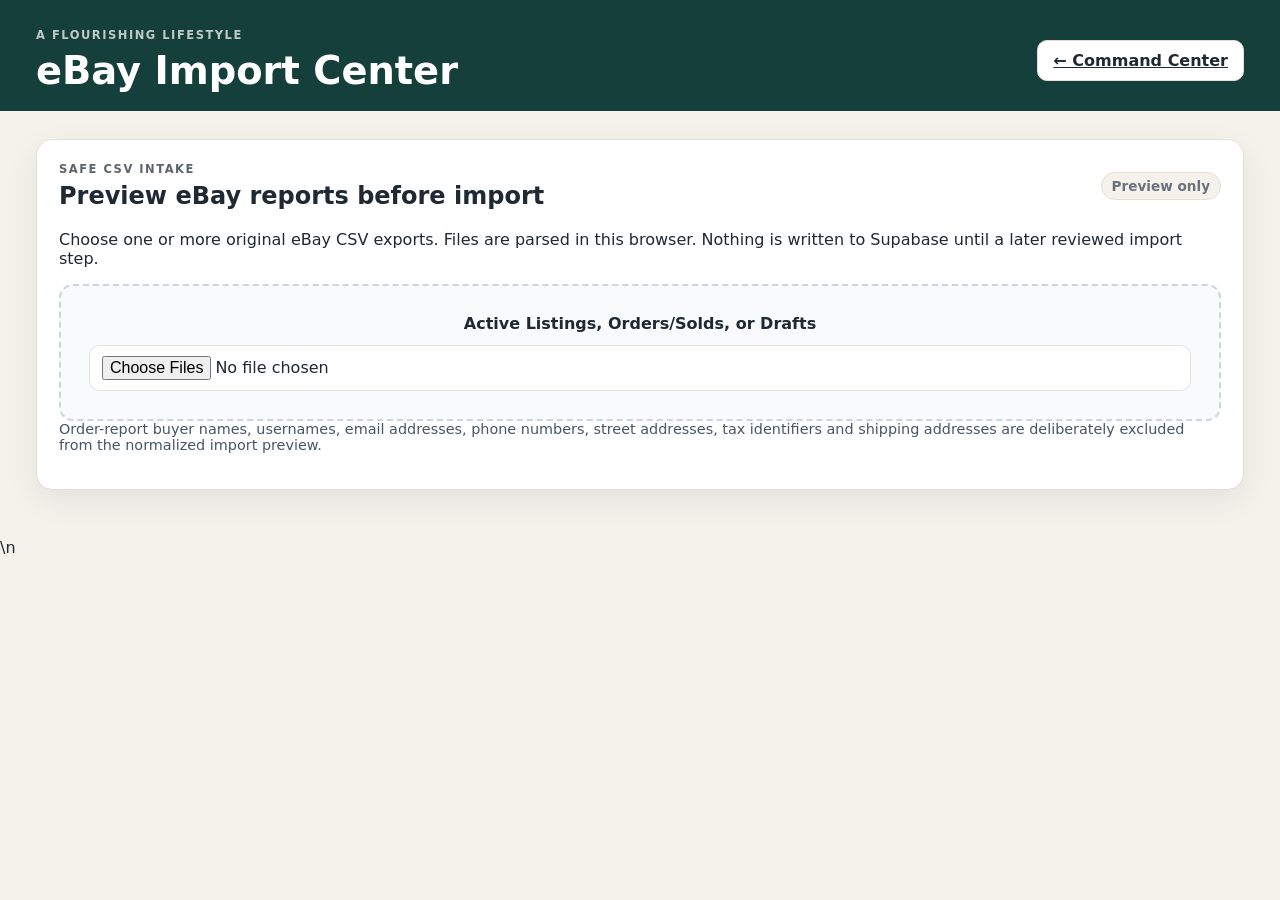
<file: ebay-import-preview.html>
<!DOCTYPE html>
<html lang="en">
<head>
<meta charset="UTF-8"><meta name="viewport" content="width=device-width,initial-scale=1">
<title>eBay Import Center — Reseller Command Center</title>
<link rel="stylesheet" href="styles.css?v=20260920-ebayimport1">
<style>
.import-drop{border:2px dashed #cbd5e1;border-radius:14px;padding:28px;text-align:center;background:#f8fafc}
.import-drop input{margin-top:12px}.import-summary{display:grid;grid-template-columns:repeat(auto-fit,minmax(140px,1fr));gap:12px;margin:18px 0}
.import-stat{padding:16px;border:1px solid #e2e8f0;border-radius:12px;background:#fff}.import-stat strong{display:block;font-size:1.7rem}
.import-note{padding:12px 14px;border-radius:10px;background:#fff7ed;border:1px solid #fed7aa}
.import-actions{display:flex;gap:10px;align-items:center;flex-wrap:wrap;margin-top:16px}
#commitImportBtn[disabled]{opacity:.5;cursor:not-allowed}.privacy-note{font-size:.9rem;color:#475569}
</style>
</head>
<body>
<header class="topbar"><div><p class="eyebrow">A Flourishing Lifestyle</p><h1>eBay Import Center</h1></div><div class="header-actions"><a class="secondary" href="index.html#marketplaces">← Command Center</a></div></header>
<main>
<section class="panel">
<div class="panel-heading"><div><p class="eyebrow">Safe CSV Intake</p><h2>Preview eBay reports before import</h2></div><span class="connection-pill">Preview only</span></div>
<p>Choose one or more original eBay CSV exports. Files are parsed in this browser. Nothing is written to Supabase until a later reviewed import step.</p>
<div class="import-drop"><strong>Active Listings, Orders/Solds, or Drafts</strong><br><input id="ebayFiles" type="file" accept=".csv,text/csv" multiple></div>
<p class="privacy-note">Order-report buyer names, usernames, email addresses, phone numbers, street addresses, tax identifiers and shipping addresses are deliberately excluded from the normalized import preview.</p>
</section>
<section class="panel" id="resultsPanel" hidden>
<div class="panel-heading"><div><p class="eyebrow">Reconciliation Preview</p><h2>What the importer found</h2></div><span id="reportCount" class="connection-pill">0 files</span></div>
<p class="privacy-note">Cloud comparison: <strong id="cloudReference">Checking…</strong></p>\n<div class="import-summary">
<div class="import-stat"><span>Active</span><strong id="activeCount">0</strong></div>
<div class="import-stat"><span>Sold orders</span><strong id="soldCount">0</strong></div>
<div class="import-stat"><span>Drafts</span><strong id="draftCount">0</strong></div>
<div class="import-stat"><span>Unique eBay item IDs</span><strong id="itemIdCount">0</strong></div>\n<div class="import-stat"><span>Likely/already matched</span><strong id="matchedCount">0</strong></div>\n<div class="import-stat"><span>Needs review</span><strong id="reviewCount">0</strong></div>\n<div class="import-stat"><span>New candidates</span><strong id="newCount">0</strong></div>
</div>
<div id="warnings"></div>
<div class="table-wrap"><table><thead><tr><th>Source</th><th>eBay ID / Draft</th><th>Title</th><th>Status</th><th>Price</th><th>Reconciliation</th><th>Best master-item match</th></tr></thead><tbody id="previewRows"></tbody></table></div>
<div class="import-actions"><button id="commitImportBtn" class="primary" disabled>Import to Supabase (locked during preview test)</button><span class="item-meta">No database writes are enabled in this build.</span></div>
</section>
</main>
<div id="toast" class="toast"></div>
<script type="module" src="supabase-config.js?v=20260918-cloud1"></script>\n<script type="module" src="ebay-import-preview.js?v=20260920-2"></script>
</body></html>
</file>
<file: styles.css>
:root {
  --bg: #f5f2ec;
  --panel: #ffffff;
  --ink: #1f2933;
  --muted: #68727d;
  --line: #e4ded5;
  --accent: #266b63;
  --accent-dark: #1d514b;
  --soft: #e9f2ef;
  --danger: #a94442;
  --shadow: 0 10px 30px rgba(31, 41, 51, 0.08);
  font-family: Inter, ui-sans-serif, system-ui, -apple-system, BlinkMacSystemFont, "Segoe UI", sans-serif;
}

* { box-sizing: border-box; }

body {
  margin: 0;
  background: var(--bg);
  color: var(--ink);
}

button, input, select, textarea { font: inherit; }

button { cursor: pointer; }

.topbar {
  display: flex;
  justify-content: space-between;
  gap: 24px;
  align-items: center;
  padding: 28px 36px 18px;
  background: #153f3a;
  color: white;
}

h1, h2, h3, p { margin-top: 0; }
h1 { margin-bottom: 0; font-size: clamp(1.7rem, 3vw, 2.5rem); }
h2 { margin-bottom: 0; }
h3 { margin-bottom: 18px; }

.eyebrow {
  margin-bottom: 6px;
  font-size: 0.72rem;
  letter-spacing: 0.13em;
  text-transform: uppercase;
  font-weight: 800;
  opacity: .72;
}

.header-actions {
  display: flex;
  gap: 10px;
  flex-wrap: wrap;
  justify-content: flex-end;
}

.primary, .secondary, .danger, .text-button, .icon-button {
  border: 0;
  border-radius: 10px;
  padding: 10px 15px;
  font-weight: 700;
}

.primary { background: var(--accent); color: white; }
.primary:hover { background: var(--accent-dark); }
.secondary { background: white; color: var(--ink); border: 1px solid var(--line); }
.danger { background: var(--danger); color: white; }
.danger.ghost { background: transparent; color: var(--danger); }
.text-button { background: transparent; color: var(--accent); padding: 4px; }
.icon-button { background: transparent; font-size: 1.8rem; padding: 0 8px; }

.tabs {
  display: flex;
  gap: 8px;
  padding: 12px 36px;
  background: #153f3a;
  overflow-x: auto;
}

.tab {
  border: 0;
  border-radius: 999px;
  padding: 9px 16px;
  background: transparent;
  color: rgba(255,255,255,.72);
  font-weight: 750;
  white-space: nowrap;
}

.tab.active {
  background: rgba(255,255,255,.14);
  color: white;
}

main { padding: 28px 36px 48px; }

.view { display: none; }
.view.active { display: block; }

.stats-grid {
  display: grid;
  grid-template-columns: repeat(6, minmax(150px, 1fr));
  gap: 14px;
  margin-bottom: 20px;
}

.stat-card, .panel {
  background: var(--panel);
  border: 1px solid var(--line);
  border-radius: 16px;
  box-shadow: var(--shadow);
}

.stat-card { padding: 18px; }
.stat-card span { display: block; color: var(--muted); font-size: .9rem; margin-bottom: 8px; }
.stat-card strong { display: block; font-size: 1.7rem; margin-bottom: 5px; }
.stat-card small { color: var(--muted); }

.dashboard-grid {
  display: grid;
  grid-template-columns: 1.2fr .8fr;
  gap: 20px;
}

.panel { padding: 22px; }
.panel.wide { grid-column: 1 / -1; }

.panel-heading, .section-toolbar {
  display: flex;
  align-items: center;
  justify-content: space-between;
  gap: 20px;
  margin-bottom: 20px;
}

.section-toolbar { align-items: flex-end; }
.section-intro { color: var(--muted); max-width: 760px; margin: 8px 0 0; line-height: 1.5; }
.compact-toolbar { margin-top: 22px; margin-bottom: 12px; }

.filters { display: flex; gap: 10px; flex-wrap: wrap; }
.filters input { min-width: 260px; }

input, select, textarea {
  width: 100%;
  border: 1px solid var(--line);
  background: white;
  border-radius: 10px;
  padding: 10px 12px;
  color: var(--ink);
}

textarea { resize: vertical; }

.table-wrap { overflow-x: auto; }
table { width: 100%; border-collapse: collapse; }
th, td {
  text-align: left;
  padding: 13px 12px;
  border-bottom: 1px solid var(--line);
  vertical-align: top;
}
th {
  font-size: .76rem;
  text-transform: uppercase;
  letter-spacing: .05em;
  color: var(--muted);
}
td { font-size: .93rem; }
tr:last-child td { border-bottom: 0; }

.item-title { font-weight: 750; }
.item-meta { color: var(--muted); font-size: .8rem; margin-top: 3px; }

.badge {
  display: inline-block;
  padding: 5px 9px;
  border-radius: 999px;
  background: var(--soft);
  color: var(--accent-dark);
  font-size: .76rem;
  font-weight: 800;
  margin: 2px 4px 2px 0;
}

.badge.sold { background: #e8f4ea; color: #2a6738; }
.badge.unlisted { background: #f3eee7; color: #755f42; }
.badge.not-for-sale { background: #e9e4f5; color: #5b4a8a; }
.badge.scout-meets-target { background: #dff2e5; color: #1f6b3a; }
.badge.scout-needs-research { background: #fff1cc; color: #795b00; }
.badge.scout-below-target { background: #f5e6df; color: #8b442a; }
.badge.scout-pass { background: #eceff1; color: #58636d; }

.scout-summary {
  display: grid;
  grid-template-columns: repeat(4, minmax(160px, 1fr));
  gap: 14px;
  margin: 20px 0;
}

.scout-guide {
  display: flex;
  justify-content: space-between;
  align-items: center;
  gap: 20px;
  background: var(--soft);
  box-shadow: none;
}
.scout-guide strong { display: block; margin-bottom: 5px; }
.scout-guide span { color: var(--muted); line-height: 1.45; }

.scout-listing-cell { display: flex; align-items: flex-start; gap: 11px; min-width: 260px; }
.scout-listing-cell img {
  width: 62px;
  height: 62px;
  object-fit: cover;
  border-radius: 9px;
  background: var(--soft);
}
.scout-listing-cell a { color: var(--ink); text-decoration: none; }
.scout-listing-cell a:hover { color: var(--accent); text-decoration: underline; }

.opportunity-source {
  display: flex;
  align-items: center;
  gap: 12px;
  padding: 12px;
  margin-bottom: 18px;
  border: 1px solid var(--line);
  border-radius: 12px;
  background: var(--soft);
}
.opportunity-source img { width: 70px; height: 70px; object-fit: cover; border-radius: 10px; }
.opportunity-source a { color: var(--accent-dark); }
.live-calculation {
  display: flex;
  flex-wrap: wrap;
  align-items: center;
  gap: 12px 22px;
  margin-top: 18px;
  padding: 14px;
  border-radius: 12px;
  background: var(--soft);
}
.button-link { display: inline-flex; align-items: center; text-decoration: none; }

.bar-list { display: grid; gap: 16px; }
.bar-row { display: grid; gap: 7px; }
.bar-meta { display: flex; justify-content: space-between; font-size: .9rem; }
.bar-track { height: 10px; border-radius: 999px; background: #eee9e1; overflow: hidden; }
.bar-fill { height: 100%; border-radius: inherit; background: var(--accent); }

.attention-list { display: grid; gap: 10px; }
.attention-item {
  padding: 13px;
  border: 1px solid var(--line);
  border-radius: 12px;
}
.attention-item strong { display: block; margin-bottom: 4px; }
.attention-item span { color: var(--muted); font-size: .86rem; }

.marketplace-grid {
  display: grid;
  grid-template-columns: repeat(3, minmax(220px, 1fr));
  gap: 18px;
}

.marketplace-card {
  padding: 20px;
  border-radius: 16px;
  background: white;
  border: 1px solid var(--line);
  box-shadow: var(--shadow);
}

.marketplace-card .status-line {
  display: flex;
  justify-content: space-between;
  gap: 10px;
  margin: 16px 0;
  color: var(--muted);
  font-size: .9rem;
}

.connection-pill {
  display: inline-block;
  padding: 5px 9px;
  border-radius: 999px;
  font-size: .75rem;
  font-weight: 800;
  background: #f3eee7;
  color: #755f42;
}

.connection-pill.ready { background: #e8f4ea; color: #2a6738; }

.settings-grid {
  display: grid;
  grid-template-columns: 1fr 1fr;
  gap: 20px;
}
.settings-grid .wide { grid-column: 1 / -1; }
.settings-grid label { display: grid; gap: 7px; margin-bottom: 16px; font-weight: 700; }
.input-suffix { display: flex; align-items: center; gap: 8px; }
.input-suffix span { color: var(--muted); }
.stack { display: grid; gap: 10px; }
.roadmap { display: grid; gap: 12px; }
.roadmap div {
  display: grid;
  grid-template-columns: 110px 1fr;
  gap: 16px;
  padding: 12px 0;
  border-bottom: 1px solid var(--line);
}
.roadmap div:last-child { border-bottom: 0; }

dialog {
  width: min(860px, calc(100vw - 28px));
  max-height: calc(100vh - 28px);
  border: 0;
  border-radius: 18px;
  padding: 0;
  box-shadow: 0 25px 70px rgba(0,0,0,.3);
}
dialog::backdrop { background: rgba(12, 26, 24, .58); }
dialog form { padding: 24px; }
.dialog-heading {
  display: flex;
  justify-content: space-between;
  align-items: flex-start;
  margin-bottom: 20px;
}
.form-grid {
  display: grid;
  grid-template-columns: 1fr 1fr;
  gap: 15px;
}
.form-grid label {
  display: grid;
  gap: 7px;
  font-weight: 700;
  font-size: .9rem;
}
.span-2 { grid-column: 1 / -1; }
fieldset {
  border: 1px solid var(--line);
  border-radius: 12px;
  padding: 12px;
}
legend { font-weight: 800; padding: 0 6px; }
.checkbox-grid {
  display: grid;
  grid-template-columns: repeat(3, 1fr);
  gap: 8px;
}
.checkbox-grid label {
  display: flex;
  align-items: center;
  gap: 8px;
  font-weight: 600;
}
.checkbox-grid input { width: auto; }
.dialog-actions {
  display: flex;
  justify-content: space-between;
  margin-top: 22px;
  gap: 12px;
}
.dialog-actions > div { display: flex; gap: 10px; }

.toast {
  position: fixed;
  right: 22px;
  bottom: 22px;
  background: #183f3a;
  color: white;
  padding: 12px 16px;
  border-radius: 10px;
  opacity: 0;
  transform: translateY(12px);
  pointer-events: none;
  transition: .2s ease;
}
.toast.show { opacity: 1; transform: translateY(0); }

.empty {
  color: var(--muted);
  padding: 24px 4px;
}

.file-label { display: inline-flex; align-items: center; }

@media (max-width: 1180px) {
  .stats-grid { grid-template-columns: repeat(3, 1fr); }
}

@media (max-width: 820px) {
  .topbar, .section-toolbar { align-items: stretch; flex-direction: column; }
  .header-actions { justify-content: flex-start; }
  main, .topbar, .tabs { padding-left: 18px; padding-right: 18px; }
  .dashboard-grid, .settings-grid { grid-template-columns: 1fr; }
  .panel.wide, .settings-grid .wide { grid-column: auto; }
  .marketplace-grid { grid-template-columns: 1fr; }
  .scout-summary { grid-template-columns: 1fr 1fr; }
}

@media (max-width: 620px) {
  .stats-grid { grid-template-columns: 1fr 1fr; }
  .form-grid { grid-template-columns: 1fr; }
  .span-2 { grid-column: auto; }
  .checkbox-grid { grid-template-columns: 1fr 1fr; }
  .dialog-actions { flex-direction: column-reverse; }
  .dialog-actions > div { flex-direction: column; }
  .scout-summary { grid-template-columns: 1fr; }
  .scout-guide { align-items: flex-start; }
}


/* Authentication gate for the Supabase-backed Command Center. */
.auth-gate { min-height: 100vh; display: grid; place-items: center; padding: 24px; background: var(--bg); }
.auth-gate[hidden] { display: none !important; }
#appShell[hidden] { display: none !important; }
.auth-card { width: min(430px, 100%); display: grid; gap: 16px; padding: 30px; background: var(--panel); border: 1px solid var(--line); border-radius: 18px; box-shadow: var(--shadow); }
.auth-card h1 { color: var(--ink); }
.auth-card label { display: grid; gap: 7px; font-weight: 700; }
.auth-copy, .auth-message { color: var(--muted); margin-bottom: 0; }
.auth-message.error { color: var(--danger); }
.password-wrap { position: relative; display: block; }
.password-wrap input { width: 100%; padding-right: 64px; }
.password-toggle { position: absolute; right: 8px; top: 50%; transform: translateY(-50%); background: none; border: none; color: var(--accent); font-weight: 700; font-size: 0.85rem; cursor: pointer; padding: 4px 6px; }
.password-toggle:hover { text-decoration: underline; }
.link-button { background: none; border: none; color: var(--accent); font-weight: 600; cursor: pointer; padding: 4px; font-size: 0.95rem; }
.link-button:hover { text-decoration: underline; }
.link-button:disabled { opacity: 0.6; cursor: default; }


/* Cloud connection status */
.status-line { display: flex; align-items: center; justify-content: space-between; gap: 12px; margin: 14px 0; }
.connection-pill { display: inline-flex; align-items: center; border: 1px solid var(--line); border-radius: 999px; padding: 5px 10px; font-size: .85rem; font-weight: 800; color: var(--muted); background: var(--bg); }
.connection-pill.ready { color: var(--accent-dark); background: var(--soft); border-color: var(--accent); }

.complete-stats { margin-bottom: 18px; }
.complete-bulk { display:flex; gap:12px; align-items:center; flex-wrap:wrap; margin-bottom:18px; }
.complete-bulk input { min-width:220px; flex:1; }
.compact-input { min-width:130px; padding:8px 9px; }
#completeInventoryTable td { vertical-align:middle; }
#completeInventoryTable .item-title { min-width:260px; }
@media (max-width:820px){.complete-bulk{align-items:stretch;flex-direction:column}.complete-bulk input{width:100%}}

.cost-entry{display:flex;gap:6px;align-items:center}.cost-entry select{min-width:92px}.cost-entry input{width:90px}

.listing-agent-grid{display:grid;grid-template-columns:1.15fr .85fr;gap:18px}.listing-agent-grid .wide{grid-column:1/-1}.listing-dropzone{min-height:180px;border:2px dashed var(--line);border-radius:16px;display:grid;place-items:center;text-align:center;padding:28px;cursor:pointer;background:var(--soft);margin:14px 0}.listing-dropzone strong{font-size:1.15rem}.listing-dropzone span{display:block;color:var(--muted);margin-top:8px}.listing-photo-preview{display:grid;grid-template-columns:repeat(4,1fr);gap:10px;margin:12px 0}.listing-photo-preview figure{margin:0}.listing-photo-preview img{width:100%;aspect-ratio:1;object-fit:cover;border-radius:10px}.listing-photo-preview figcaption{font-size:.75rem;color:var(--muted);margin-top:4px}.listing-agent-status{border-left:4px solid var(--accent)}@media(max-width:820px){.listing-agent-grid{grid-template-columns:1fr}.listing-agent-grid .wide{grid-column:auto}.listing-photo-preview{grid-template-columns:repeat(2,1fr)}}

.agent-actions{display:flex;gap:10px;flex-wrap:wrap}.agent-actions button{flex:1;min-width:160px}#museHandoffText{width:100%;font-family:ui-monospace,SFMono-Regular,Menlo,monospace;line-height:1.45}.muted{color:var(--muted)}

#museHandoffPanel hr{border:0;border-top:1px solid var(--border);margin:24px 0}.muse-result-preview{margin-top:14px;padding:14px;border:1px solid var(--border);border-radius:12px;background:var(--surface-soft)}


/* Batch photo intake — staged locally before any inventory write. */
.batch-intake-panel{margin-bottom:20px;border-left:4px solid var(--accent)}
.batch-dropzone{min-height:130px}
.batch-photo-tray{display:grid;grid-template-columns:repeat(auto-fill,minmax(92px,1fr));gap:10px;margin:14px 0}
.batch-photo-tray figure{margin:0;position:relative}
.batch-photo-tray img{width:100%;aspect-ratio:1;object-fit:cover;border-radius:10px}
.batch-photo-tray figcaption{position:absolute;right:6px;bottom:6px;background:rgba(21,63,58,.88);color:#fff;border-radius:999px;min-width:25px;text-align:center;padding:3px 7px;font-size:.75rem;font-weight:800}
.batch-group-controls{display:flex;align-items:end;gap:10px;flex-wrap:wrap;margin:14px 0}
.batch-group-controls label{display:grid;gap:6px;font-weight:700;min-width:220px}
.batch-groups{display:grid;grid-template-columns:repeat(auto-fit,minmax(260px,1fr));gap:14px;margin-top:16px}
.batch-group-card{border:1px solid var(--line);border-radius:14px;padding:14px;background:var(--bg)}
.batch-group-heading{display:flex;justify-content:space-between;gap:10px;margin-bottom:10px}
.batch-group-heading span{color:var(--muted);font-size:.85rem}
.batch-group-thumbs{display:flex;gap:6px;overflow-x:auto;margin-bottom:12px;padding-bottom:3px}
.batch-group-thumbs img{width:64px;height:64px;flex:0 0 64px;object-fit:cover;border-radius:8px}
.batch-group-card .primary{width:100%}
@media(max-width:620px){.batch-group-controls{align-items:stretch;flex-direction:column}.batch-group-controls label,.batch-group-controls button{width:100%}}

/* Batch photo drag-and-drop correction */
.batch-group-thumbs.batch-drop-target { min-height: 92px; border: 2px dashed transparent; border-radius: 10px; padding: 6px; transition: border-color .15s ease, background .15s ease; }
.batch-group-thumbs.batch-drop-target.drag-over { border-color: currentColor; background: rgba(127,127,127,.08); }
.batch-draggable { cursor: grab; margin: 0; position: relative; }
.batch-draggable:active { cursor: grabbing; }
.batch-draggable.dragging { opacity: .45; }
.batch-draggable figcaption { text-align: center; font-size: .75rem; }
#batchAddGroupBtn { margin-top: 10px; }

.batch-draggable.selected { outline: 3px solid currentColor; outline-offset: 2px; border-radius: 8px; }
.batch-group-actions { display: flex; gap: 8px; flex-wrap: wrap; align-items: center; }

/* Master Draft review polish */
.master-draft-section{border:1px solid var(--line);border-radius:14px;padding:16px;background:#fff}
.section-title-line{display:flex;align-items:center;gap:10px;flex-wrap:wrap}
.master-draft-photo-grid{display:grid;grid-template-columns:repeat(auto-fill,minmax(135px,1fr));gap:14px}
.master-draft-photo{margin:0;padding:8px;border:1px solid var(--line);border-radius:12px;background:var(--bg)}
.photo-frame{position:relative}
.master-draft-photo img{width:100%;aspect-ratio:1;object-fit:cover;border-radius:9px;display:block}
.primary-photo-badge{position:absolute;left:7px;top:7px;background:var(--accent);color:white;border-radius:999px;padding:4px 8px;font-size:.72rem;font-weight:800}
.master-draft-photo figcaption{font-size:.78rem;color:var(--muted);margin:7px 2px 4px}
.photo-actions{display:flex;align-items:center;justify-content:space-between;gap:4px}
.photo-actions .text-button:disabled{opacity:.3;cursor:not-allowed}
.photo-empty-state,.specifics-empty{grid-column:1/-1;border:1px dashed var(--line);border-radius:12px;padding:18px;color:var(--muted);background:var(--soft)}
.photo-empty-state strong{display:block;color:var(--ink);margin-bottom:4px}
.specifics-editor{display:grid;gap:8px}
.specific-row{display:grid;grid-template-columns:minmax(140px,.8fr) minmax(180px,1.4fr) auto;gap:8px;align-items:center}
.specific-row .remove-specific{white-space:nowrap}
@media(max-width:620px){.specific-row{grid-template-columns:1fr}.specific-row .remove-specific{justify-self:start}.master-draft-photo-grid{grid-template-columns:repeat(2,minmax(0,1fr))}}

/* Batch preparation status */
.batch-group-status{margin:-2px 0 10px;padding:7px 9px;border-radius:9px;font-size:.78rem;font-weight:800;background:#f3eee7;color:#755f42}
.batch-status-created{background:#e8f4ea;color:#2a6738}
.batch-status-preparing{background:var(--soft);color:var(--accent-dark)}
.batch-status-failed{background:#f5e6df;color:#8b442a}
.batch-group-actions button:disabled{opacity:.55;cursor:not-allowed}

.batch-group-locked{opacity:.88}
.batch-group-locked .batch-draggable{cursor:default}
.batch-draggable.locked{outline:none}

/* Batch Muse handoff */
#batchMuseNotes{display:grid;gap:10px;margin:12px 0}
.batch-muse-note-row{display:flex;gap:12px;align-items:center;border:1px solid var(--line);border-radius:12px;padding:10px 12px;background:#fff}
.batch-muse-note-thumbs{display:flex;gap:6px;flex-shrink:0}
.batch-muse-note-thumbs img{width:44px;height:44px;object-fit:cover;border-radius:8px;border:1px solid var(--line)}
.batch-muse-note-row label{flex:1;display:grid;gap:6px;font-size:.9rem}
.batch-muse-note-row input{width:100%;padding:8px 10px;border:1px solid var(--line);border-radius:9px;font-size:.9rem}

/* Cross-Post tab */
.xp-picker-row{display:flex;gap:10px;flex-wrap:wrap}
.xp-picker-row input{flex:2;min-width:220px}
.xp-picker-row select{flex:3;min-width:260px}
.xp-grid{display:grid;grid-template-columns:repeat(auto-fit,minmax(330px,1fr));gap:18px;margin-top:18px}
.xp-card h3{margin-bottom:0}
.xp-note{margin-bottom:12px;line-height:1.5}
.xp-fields{margin-bottom:12px}
.xp-row{display:flex;gap:10px;align-items:flex-start;padding:10px 12px;border:1px solid var(--line);border-radius:10px;margin-bottom:8px;cursor:pointer;background:#fff;transition:border-color .15s,background .15s}
.xp-row:hover{border-color:var(--accent)}
.xp-row.copied{border-color:var(--accent);background:var(--soft)}
.xp-label{font-size:.7rem;text-transform:uppercase;letter-spacing:.06em;color:var(--muted);font-weight:800;min-width:96px;padding-top:3px;flex-shrink:0}
.xp-value{flex:1;font-size:.92rem;word-break:break-word;white-space:pre-wrap;line-height:1.45}
.xp-copy{color:var(--accent);font-weight:800;flex-shrink:0}
.xp-flag{background:#fff7e6;border:1px solid #f0d48a;color:#7a5b00;border-radius:10px;padding:8px 12px;font-size:.85rem;margin-bottom:10px;line-height:1.45}
.xp-price{display:grid;gap:6px;margin:12px 0;font-weight:700;font-size:.9rem}
.xp-price input{max-width:180px}
.xp-math{color:var(--muted);font-size:.8rem;font-weight:400;margin:4px 0 0}
.xp-mode-manual{background:#eceff1;color:#58636d}
.xp-mode-api{background:#e8f4ea;color:#2a6738}
.xp-published{background:#e8f4ea;color:#2a6738}
.xp-etsy-connect{display:grid;gap:10px;border:1px dashed var(--line);border-radius:12px;padding:14px;margin-bottom:14px;background:#fbfaf7}
.xp-etsy-connect label{display:grid;gap:6px;font-size:.88rem;font-weight:700}
.xp-etsy-connect label small{font-weight:400;color:var(--muted)}
.xp-etsy-status{display:flex;align-items:center;gap:8px;margin-bottom:12px;flex-wrap:wrap}
.xp-etsy-opts{display:grid;gap:10px;margin:12px 0}
.xp-etsy-opts label{display:grid;gap:6px;font-size:.88rem;font-weight:700}
.xp-etsy-opts label small{font-weight:400;color:var(--muted)}
.xp-ship-row{display:flex;gap:8px}
.xp-ship-row select{flex:1;min-width:0}
.xp-card .dialog-actions{margin-top:12px}
.xp-card button[disabled]{opacity:.55;cursor:not-allowed}
@media(max-width:620px){.xp-picker-row{flex-direction:column}.xp-label{min-width:0}}
</file>
